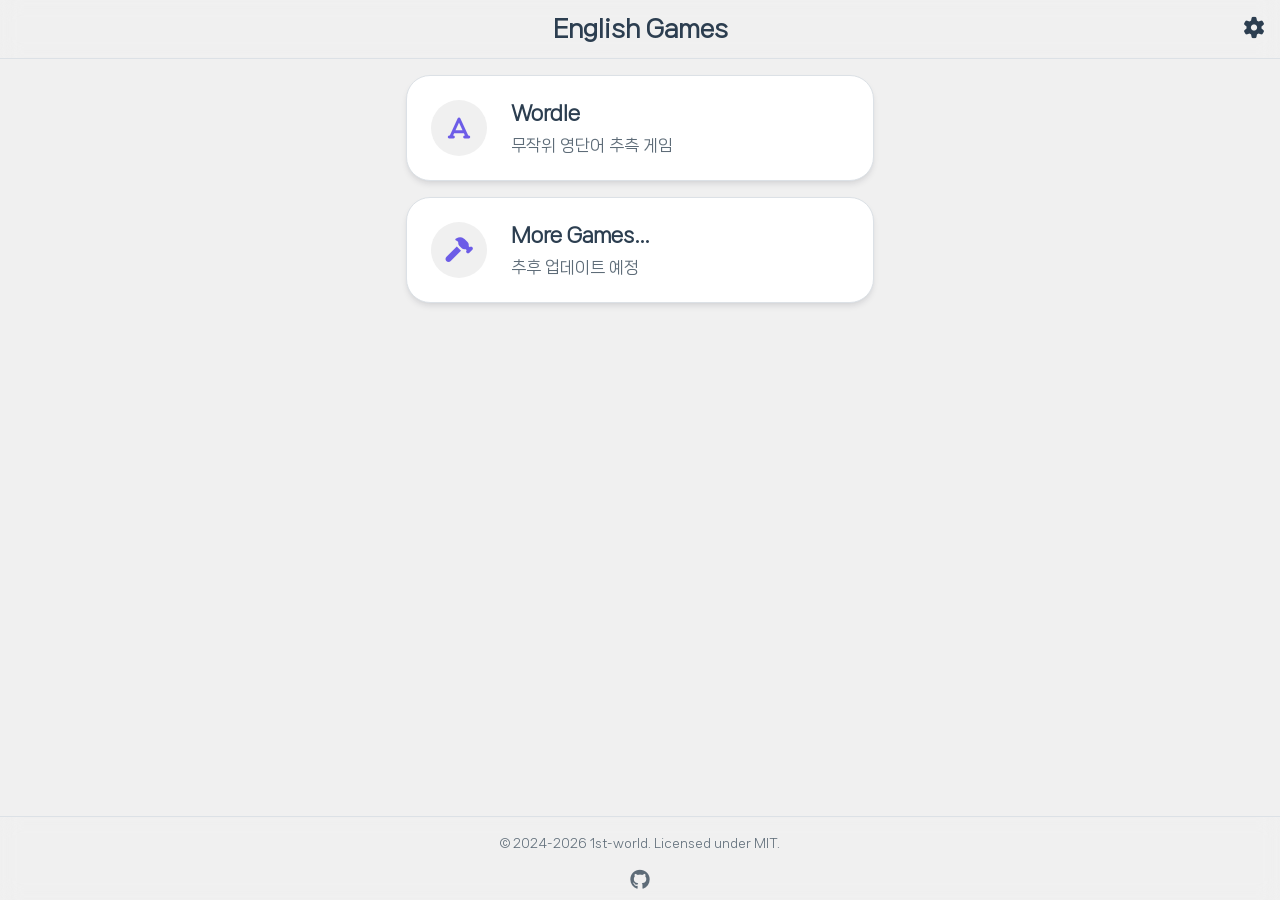
<file: index.html>
<!DOCTYPE html>
<html lang="ko">
<head>
    <meta charset="UTF-8">
    <meta name="description" content="Play English Games!">
    <meta name="viewport" content="width=device-width, initial-scale=1.0">
    <title>English Games</title>
    <link rel="icon" href="assets/favicon.png">
    <link rel="stylesheet" href="css/all.min.css">
    <link rel="stylesheet" href="css/common.css">
    <script type="module" src="js/common.js"></script>
</head>
<body>
    <header class="app-header">
        <div></div>
        <h1 class="header-title">English Games</h1>
        <button class="icon-btn" id="settings-btn" title="환경 설정">
            <i class="fa-solid fa-gear"></i>
        </button>
    </header>

    <div class="toast-msg"></div>

    <main class="main-container">
        <a href="games/wordle/">
            <div class="game-card">
                <div class="card-icon">
                    <i class="fa-solid fa-font"></i>
                </div>
                <div class="card-content">
                    <h2>Wordle</h2>
                    <p>무작위 영단어 추측 게임</p>
                </div>
            </div>
        </a>
        <a href="#" tabindex="-1">
            <div class="game-card disabled">
                <div class="card-icon">
                    <i class="fa-solid fa-hammer"></i>
                </div>
                <div class="card-content">
                    <h2>More Games…</h2>
                    <p>추후 업데이트 예정</p>
                </div>
            </div>
        </a>
    </main>

    <footer class="app-footer">
        <div class="footer-content">
            <p>&copy; 2024-2026 1st-world. <a href="https://github.com/1st-world/English-Games/blob/main/LICENSE" target="_blank" rel="noopener noreferrer" title="라이선스 전문">Licensed under MIT</a>.</p>
            <div class="social-links">
                <a href="https://github.com/1st-world/English-Games" target="_blank" rel="noopener noreferrer" title="GitHub"><i class="fa-brands fa-github"></i></a>
            </div>
        </div>
    </footer>

    <div class="dialog-overlay" id="settings-dialog">
        <div class="dialog-content">
            <h2>환경 설정</h2>
            <button class="dialog-close-btn" data-dialog-close title="닫기">
                <i class="fa-solid fa-xmark"></i>
            </button>

            <div class="settings-group">
                <div class="settings-item">
                    <label for="lang-select">언어 (Language)</label>
                    <div class="select-wrapper">
                        <select id="lang-select" disabled>
                            <option value="ko" selected>한국어</option>
                            <option value="en">English</option>
                        </select>
                        <span class="helper-text">현재 한국어만 지원합니다.</span>
                    </div>
                </div>

                <div class="settings-item">
                    <label>테마</label>
                    <div class="segmented-control" id="theme-control">
                        <input type="radio" name="theme" value="auto" id="theme-auto" checked>
                        <label for="theme-auto"><i class="fa-solid fa-laptop"></i>시스템 설정</label>

                        <input type="radio" name="theme" value="light" id="theme-light">
                        <label for="theme-light"><i class="fa-regular fa-sun"></i>밝게</label>

                        <input type="radio" name="theme" value="dark" id="theme-dark">
                        <label for="theme-dark"><i class="fa-solid fa-moon"></i>어둡게</label>
                    </div>
                </div>

                <div class="settings-item">
                    <div class="toggle-label-wrapper">
                        <label for="high-contrast-toggle">고대비 모드</label>
                        <span class="helper-text">색 구분이 어려운 분들을 위해 대비를 높입니다.</span>
                    </div>
                    <label class="toggle-switch">
                        <input type="checkbox" id="high-contrast-toggle">
                        <span class="slider"></span>
                    </label>
                </div>
            </div>
        </div>
    </div>
</body>
</html>
</file>
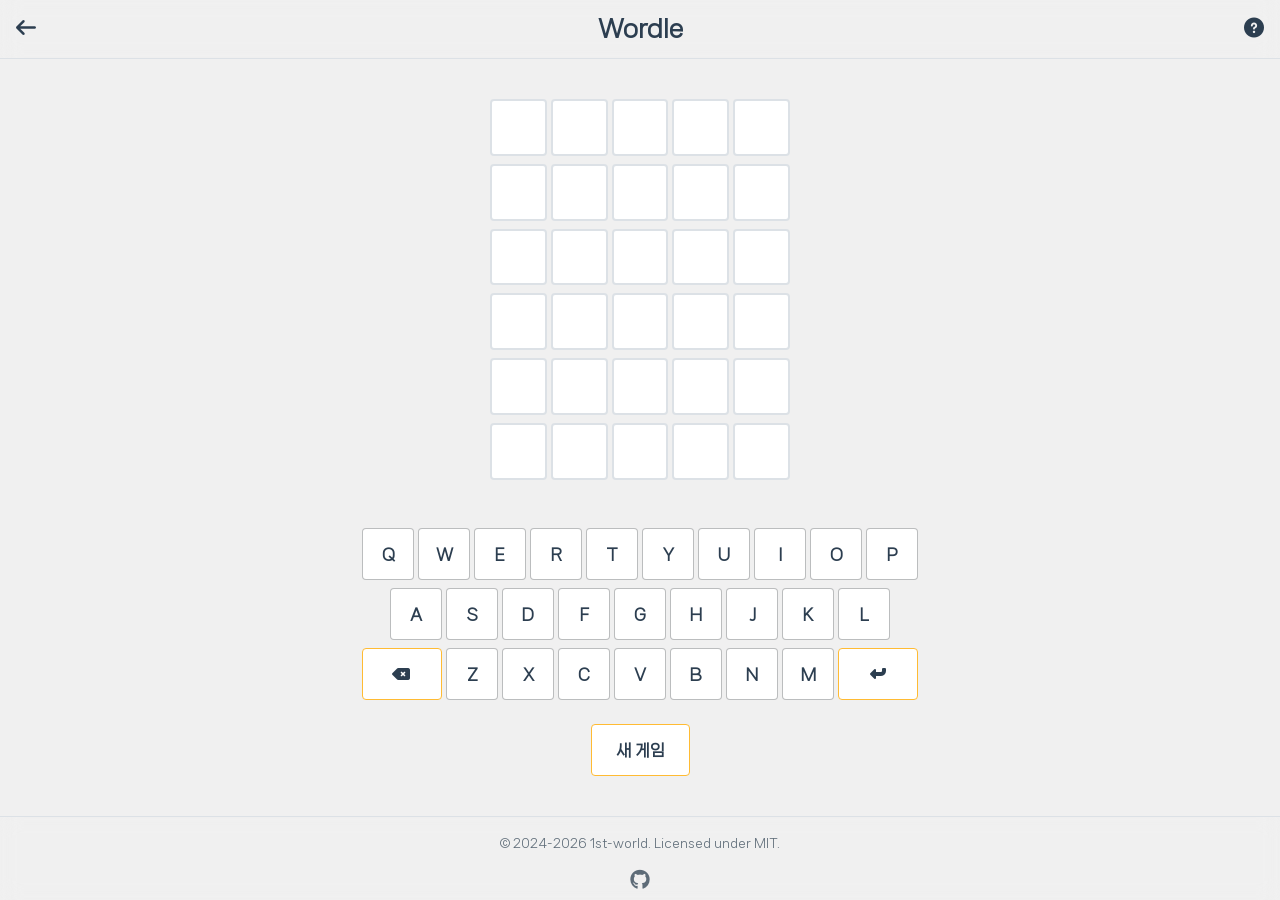
<file: games/wordle/index.html>
<!DOCTYPE html>
<html lang="ko">
<head>
    <meta charset="UTF-8">
    <meta name="description" content="Play Wordle Game! Guess the English word in 6 tries.">
    <meta name="viewport" content="width=device-width, initial-scale=1.0">
    <title>Wordle Game</title>
    <link rel="icon" href="../../assets/favicon.png">
    <link rel="stylesheet" href="../../css/all.min.css">
    <link rel="stylesheet" href="../../css/common.css">
    <link rel="stylesheet" href="style.css">
    <script type="module" src="../../js/common.js"></script>
    <script type="module" src="script.js"></script>
    <script src="../../js/confetti.browser.min.js" defer></script>
</head>
<body>
    <header class="app-header">
        <a href="../../index.html" class="icon-btn" title="로비로 돌아가기">
            <i class="fa-solid fa-arrow-left"></i>
        </a>
        <h1 class="header-title">Wordle</h1>
        <button class="icon-btn" id="help-btn" title="게임 방법">
            <i class="fa-solid fa-circle-question"></i>
        </button>
    </header>

    <div class="toast-msg"></div>

    <main id="game-container">
        <div id="word-grid" tabindex="0"></div>
        <div class="keyboard" id="keyboard">
            <div class="row">
              <button class="key" tabindex="-1" data-key="q">Q</button>
              <button class="key" tabindex="-1" data-key="w">W</button>
              <button class="key" tabindex="-1" data-key="e">E</button>
              <button class="key" tabindex="-1" data-key="r">R</button>
              <button class="key" tabindex="-1" data-key="t">T</button>
              <button class="key" tabindex="-1" data-key="y">Y</button>
              <button class="key" tabindex="-1" data-key="u">U</button>
              <button class="key" tabindex="-1" data-key="i">I</button>
              <button class="key" tabindex="-1" data-key="o">O</button>
              <button class="key" tabindex="-1" data-key="p">P</button>
            </div>
            <div class="row">
              <button class="key" tabindex="-1" data-key="a">A</button>
              <button class="key" tabindex="-1" data-key="s">S</button>
              <button class="key" tabindex="-1" data-key="d">D</button>
              <button class="key" tabindex="-1" data-key="f">F</button>
              <button class="key" tabindex="-1" data-key="g">G</button>
              <button class="key" tabindex="-1" data-key="h">H</button>
              <button class="key" tabindex="-1" data-key="j">J</button>
              <button class="key" tabindex="-1" data-key="k">K</button>
              <button class="key" tabindex="-1" data-key="l">L</button>
            </div>
            <div class="row">
              <button class="key special" tabindex="-1" data-key="Backspace"><i class="fa-solid fa-delete-left"></i></button>
              <button class="key" tabindex="-1" data-key="z">Z</button>
              <button class="key" tabindex="-1" data-key="x">X</button>
              <button class="key" tabindex="-1" data-key="c">C</button>
              <button class="key" tabindex="-1" data-key="v">V</button>
              <button class="key" tabindex="-1" data-key="b">B</button>
              <button class="key" tabindex="-1" data-key="n">N</button>
              <button class="key" tabindex="-1" data-key="m">M</button>
              <button class="key special" tabindex="-1" data-key="Enter"><i class="fa-solid fa-turn-down fa-rotate-90"></i></button>
            </div>
        </div>
        <button class="key special" id="new-game-btn">새 게임</button>
    </main>

    <footer class="app-footer">
        <div class="footer-content">
            <p>&copy; 2024-2026 1st-world. <a href="https://github.com/1st-world/English-Games/blob/main/LICENSE" target="_blank" rel="noopener noreferrer" title="라이선스 전문">Licensed under MIT</a>.</p>
            <div class="social-links">
                <a href="https://github.com/1st-world/English-Games" target="_blank" rel="noopener noreferrer" title="GitHub"><i class="fa-brands fa-github"></i></a>
            </div>
        </div>
    </footer>

    <div class="dialog-overlay" id="how2play-dialog">
        <div class="dialog-content">
            <h2 tabindex="-1">게임 방법</h2>
            <button class="dialog-close-btn" data-dialog-close title="닫기">
                <i class="fa-solid fa-xmark"></i>
            </button>
            <ul>
                <li>5글자의 영단어를 추측해야 합니다.</li>
                <li>추측한 단어의 정확성을 글자마다 색으로 표시:
                    <ul>
                        <li><span class="color-box" style="background-color: #6aaa64;"></span>녹색: 정확한 위치의 정확한 글자</li>
                        <li><span class="color-box" style="background-color: #c9b458;"></span>황색: 단어에 포함되지만 위치가 다른 글자</li>
                        <li><span class="color-box" style="background-color: #787c7e;"></span>회색: 단어에 포함되지 않는 글자</li>
                    </ul>
                </li>
                <li>단어 입력은 최대 6번까지 가능합니다.</li>
            </ul>
            <div class="dialog-footer">
                <i class="fa-solid fa-chevron-left dialog-nav-btn" tabindex="0" title="이전"></i>
                <div class="pagination-dots">
                    <div class="dot active"></div>
                </div>
                <i class="fa-solid fa-chevron-right dialog-nav-btn" tabindex="0" title="다음"></i>
            </div>
        </div>
    </div>

    <div class="dialog-overlay" id="result-dialog">
        <div class="dialog-content">
            <h2 id="result-title" tabindex="-1">결과</h2>
            <button class="dialog-close-btn" data-dialog-close title="닫기">
                <i class="fa-solid fa-xmark"></i>
            </button>
            <p id="result-msg"></p>
            <div class="answer-box">
                <span id="result-word"></span>
                <p id="result-definition"></p>
            </div>
            <div class="dialog-footer">
                <button class="key special full" id="share-challenge-btn">
                    <i class="fa-solid fa-share-from-square"></i> 도전장 공유하기
                </button>
                <button class="key special full" id="modal-new-game-btn">새 게임 시작</button>
            </div>
        </div>
    </div>
</body>
</html>
</file>
<file: css/common.css>
@font-face {
  font-style: normal;
  font-weight: normal;
  src: url("../assets/fonts/NanumSquareNeo-bRg.ttf") format("truetype");
  font-family: "NanumSquareNeo";
  font-display: swap;
}

:root {
  --bg-primary: #f0f0f0;
  --bg-surface: #ffffff;
  --text-primary: #2c3e50;
  --text-secondary: #5e6c78;

  --color-white: #ffffff;
  --color-high-contrast: #ffffff;
  --color-accent: #6c5ce7;
  --color-external-link: #0000ff;
  --color-error: #e74c3c;

  --border-color: #dce1e6;
  --overlay-bg: rgba(0, 0, 0, 0.5);

  --shadow-xs: 0 1px 2px 0 rgba(15, 23, 42, 0.05);
  --shadow-s: 0 4px 6px -1px rgba(15, 23, 42, 0.1), 0 2px 4px -2px rgba(15, 23, 42, 0.05);
  --shadow-m: 0 10px 15px -3px rgba(15, 23, 42, 0.1), 0 4px 6px -4px rgba(15, 23, 42, 0.05);
  --shadow-l: 0 20px 25px -5px rgba(15, 23, 42, 0.15), 0 8px 10px -6px rgba(15, 23, 42, 0.1);

  --max-width: 31.25rem;

  --z-index-toast-msg: 2000;
  --z-index-dialog: 1000;
  --z-index-app-header: 100;
}
:root[data-theme="dark"] {
  --bg-primary: #121212;
  --bg-surface: #272727;
  --text-primary: #ffffff;
  --text-secondary: #a6a6a6;

  --color-external-link: #87ceeb;
  --color-error: #ff6b6b;

  --border-color: #3a3a3c;
  --overlay-bg: rgba(0, 0, 0, 0.7);

  --shadow-xs: 0 1px 2px 0 rgba(0, 0, 0, 0.3);
  --shadow-s: 0 4px 6px -1px rgba(0, 0, 0, 0.4), 0 2px 4px -2px rgba(0, 0, 0, 0.2);
  --shadow-m: 0 10px 15px -3px rgba(0, 0, 0, 0.5), 0 4px 6px -4px rgba(0, 0, 0, 0.3);
  --shadow-l: 0 20px 25px -5px rgba(0, 0, 0, 0.7), 0 8px 10px -6px rgba(0, 0, 0, 0.5);
}
:root[data-high-contrast="true"] {
  --bg-primary: #000000;
  --bg-surface: #000000;
  --text-primary: #ffffff;
  --text-secondary: #ffff00;

  --color-high-contrast: #000000;
  --color-accent: #00ffff;
  --color-external-link: #00ffff;
  --color-error: #ff0000;

  --border-color: #ffffff;
  --overlay-bg: rgba(0, 0, 0, 0.85);

  --shadow-xs: none;
  --shadow-s: none;
  --shadow-m: 0 0 0 1px #ffffff;
  --shadow-l: 0 0 0 2px #ffffff;
}

[tabindex="-1"]:focus {
  outline: none;
}
:focus:not(:focus-visible) {
  outline: none;
}
:focus-visible {
  border-radius: 2px;
  outline: 3px solid var(--color-accent);
  outline-offset: 2px;
}

* {
  box-sizing: border-box;
}

body {
  display: flex;
  flex-direction: column;
  align-items: center;
  min-height: 100dvh;
  margin: 0;
  background-color: var(--bg-primary);
  color: var(--text-primary);
  font-family:
    "NanumSquareNeo",
    system-ui,
    -apple-system,
    BlinkMacSystemFont,
    "Segoe UI",
    Roboto,
    Oxygen,
    Ubuntu,
    Cantarell,
    "Open Sans",
    "Helvetica Neue",
    sans-serif;
  animation: zoomIn 0.4s ease-out;
  transition:
    background-color 0.4s,
    color 0.4s;
}
@keyframes zoomIn {
  from {
    transform: scale(0.98);
    opacity: 0;
  }
  to {
    transform: scale(1);
    opacity: 1;
  }
}

a {
  text-decoration: none;
  touch-action: manipulation;
}
button {
  font-family: inherit;
  cursor: pointer;
  touch-action: manipulation;
  user-select: none;
}

.app-header {
  display: grid;
  z-index: var(--z-index-app-header);
  position: sticky;
  top: 0;
  grid-template-columns: 1fr auto 1fr;
  align-items: center;
  width: 100%;
  margin-bottom: auto;
  padding: 1rem;
  border-bottom: 1px solid var(--border-color);
  backdrop-filter: blur(10px);
  user-select: none;
}
.app-header > :first-child {
  justify-self: start;
}
.app-header > :last-child {
  justify-self: end;
}
.header-title {
  margin: 0;
  font-weight: bold;
  font-size: 1.5rem;
}
.icon-btn {
  margin: -0.5rem;
  padding: 0.5rem;
  border: none;
  background: none;
  color: var(--text-primary);
  font-size: 1.25rem;
  transition: 0.2s;
}
.icon-btn:hover {
  color: var(--text-secondary);
}

.app-footer {
  width: 100%;
  margin-top: auto;
  padding: 0.5rem;
  border-top: 1px solid var(--border-color);
  backdrop-filter: blur(10px);
  color: var(--text-secondary);
  font-size: 0.75rem;
  text-align: center;
}
.footer-content {
  display: flex;
  flex-direction: column;
  align-items: center;
  gap: 0.5rem;
}
.footer-content a {
  color: inherit;
}
.footer-content a:hover {
  color: var(--color-external-link);
}
.social-links {
  display: flex;
  gap: 0.75rem;
}
.social-links a {
  color: var(--text-secondary);
  font-size: 1.25rem;
  transition: color 0.2s;
}
.social-links a:hover {
  color: var(--text-primary);
}

.main-container {
  display: flex;
  flex: 1;
  flex-direction: column;
  width: 100%;
  max-width: var(--max-width);
  padding: 1rem;
  gap: 1rem;
}
.main-container a {
  color: inherit;
}

.game-card {
  display: flex;
  align-items: center;
  padding: 1.5rem;
  gap: 1.5rem;
  border: 1px solid var(--border-color);
  border-radius: 1.5rem;
  background-color: var(--bg-surface);
  box-shadow: var(--shadow-s);
  text-align: left;
  transition: 0.2s;
  user-select: none;
}
.game-card:hover {
  transform: scale(1.05);
  border-color: var(--color-accent);
  box-shadow: var(--shadow-m);
}
.game-card.disabled {
  cursor: default;
}
.game-card.disabled:hover {
  transform: none;
  border-color: var(--border-color);
  box-shadow: var(--shadow-s);
}
.card-icon {
  display: flex;
  flex-shrink: 0;
  align-items: center;
  justify-content: center;
  width: 3.5rem;
  height: 3.5rem;
  border-radius: 50%;
  background-color: var(--bg-primary);
  color: var(--color-accent);
  font-size: 1.5rem;
}
.card-content h2 {
  margin: 0 0 0.75rem 0;
  font-size: 1.25rem;
}
.card-content p {
  margin: 0;
  color: var(--text-secondary);
}

.toast-msg {
  display: flex;
  z-index: var(--z-index-toast-msg);
  position: fixed;
  top: 10%;
  right: 0;
  left: 0;
  align-items: center;
  justify-content: center;
  width: fit-content;
  max-width: min(20rem, 100vw);
  margin: 0 auto;
  padding: 0.75rem 1.25rem;
  gap: 0.5rem;
  transform: translateY(-20px);
  border-radius: 2rem;
  background-color: var(--text-primary);
  box-shadow: var(--shadow-l);
  color: var(--bg-surface);
  font-weight: bold;
  font-size: 1rem;
  text-align: center;
  opacity: 0;
  pointer-events: none;
  transition:
    opacity 0.3s ease,
    transform 0.3s cubic-bezier(0.18, 0.88, 0.32, 1.28),
    background-color 0.3s;
}
.toast-msg.error {
  background-color: var(--color-error);
  color: var(--color-white);
}
.toast-msg.show {
  transform: translateY(0);
  opacity: 1;
}

.dialog-overlay {
  display: flex;
  visibility: hidden;
  z-index: var(--z-index-dialog);
  position: fixed;
  top: 0;
  right: 0;
  bottom: 0;
  left: 0;
  align-items: center;
  justify-content: center;
  backdrop-filter: blur(2px);
  background-color: var(--overlay-bg);
  opacity: 0;
  transition: 0.2s;
}
.dialog-overlay.open {
  visibility: visible;
  opacity: 1;
}
.dialog-content {
  position: relative;
  width: 100%;
  max-width: var(--max-width);
  padding: 2rem;
  border-radius: 1rem;
  background-color: var(--bg-surface);
  box-shadow: var(--shadow-l);
  color: var(--text-primary);
}
.dialog-content h2 {
  margin: 0 0 2rem 0;
  color: var(--text-primary);
}
.dialog-content ul {
  padding-left: 1.25rem;
}
.dialog-content li {
  margin: 1rem 0;
}
.dialog-close-btn {
  position: absolute;
  top: 2rem;
  right: 2rem;
  padding: 0;
  border: none;
  background: none;
  color: var(--text-secondary);
  font-size: 1.5rem;
  cursor: pointer;
  transition: 0.2s;
}
.dialog-close-btn:hover {
  transform: rotate(90deg);
  color: var(--text-primary);
}
.dialog-footer {
  display: flex;
  align-items: center;
  justify-content: space-between;
  margin-top: 2rem;
  padding-top: 1rem;
  border-top: 1px solid var(--border-color);
}
.dialog-nav-btn {
  margin: -0.5rem;
  padding: 0.5rem;
  color: var(--text-secondary);
  font-size: 1.25rem;
  cursor: pointer;
  transition: 0.2s;
}
.dialog-nav-btn:hover {
  color: var(--text-primary);
}
.pagination-dots {
  display: flex;
  gap: 0.5rem;
}
.dot {
  width: 0.5rem;
  height: 0.5rem;
  border-radius: 50%;
  background-color: var(--border-color);
  cursor: pointer;
}
.dot.active {
  background-color: var(--color-accent);
}

.settings-group {
  display: flex;
  flex-direction: column;
  gap: 1.5rem;
  user-select: none;
}
.settings-item {
  display: flex;
  flex-direction: column;
  gap: 0.5rem;
}
.settings-item > label {
  font-weight: bold;
  font-size: 1rem;
}
.helper-text {
  color: var(--text-secondary);
  font-size: 0.75rem;
}

.select-wrapper select {
  width: 100%;
  padding: 0.5rem;
  border: 1px solid var(--border-color);
  border-radius: 0.5rem;
  background-color: var(--bg-surface);
  color: var(--text-primary);
  font-size: 1rem;
}
.select-wrapper select:disabled {
  background-color: var(--bg-primary);
  cursor: not-allowed;
  opacity: 0.6;
}

.segmented-control {
  display: flex;
  width: 100%;
  padding: 0.25rem;
  border: 1px solid var(--border-color);
  border-radius: 0.5rem;
  background-color: var(--bg-primary);
}
.segmented-control input[type="radio"] {
  position: absolute;
  opacity: 0;
}
.segmented-control label {
  display: flex;
  flex: 1;
  align-items: center;
  justify-content: center;
  padding: 0.5rem;
  gap: 0.25rem;
  border-radius: 0.25rem;
  color: var(--text-secondary);
  font-size: 0.9rem;
  text-align: center;
  cursor: pointer;
  transition: 0.2s ease;
  user-select: none;
}
.segmented-control input[type="radio"]:checked + label {
  background-color: var(--bg-surface);
  box-shadow: var(--shadow-xs);
  color: var(--text-primary);
  font-weight: bold;
}
.segmented-control input[type="radio"]:focus-visible + label {
  outline: 3px solid var(--color-accent);
}

.toggle-label-wrapper {
  display: flex;
  align-items: baseline;
  justify-content: space-between;
  gap: 1rem;
}
.toggle-label-wrapper .helper-text {
  text-align: right;
}
.toggle-switch {
  display: inline-block;
  position: relative;
  width: 3.25rem;
  height: 1.75rem;
}
.toggle-switch input {
  width: 0;
  height: 0;
  opacity: 0;
}
.toggle-switch input:focus-visible + .slider {
  outline: 3px solid var(--color-accent);
  outline-offset: 2px;
}
.slider {
  position: absolute;
  top: 0;
  right: 0;
  bottom: 0;
  left: 0;
  border-radius: 1.75rem;
  background-color: var(--border-color);
  cursor: pointer;
  transition: 0.4s;
}
.slider:before {
  position: absolute;
  bottom: 0.25rem;
  left: 0.25rem;
  width: 1.25rem;
  height: 1.25rem;
  border-radius: 50%;
  background-color: var(--color-high-contrast);
  content: "";
  transition: 0.4s;
}
input:checked + .slider {
  background-color: var(--color-accent);
}
input:checked + .slider:before {
  transform: translateX(1.5rem);
}
</file>
<file: games/wordle/style.css>
:root {
  --color-correct: #6aaa64;
  --color-present: #c9b458;
  --color-absent: #787c7e;
  --color-special: #ffbb33;
}
:root[data-high-contrast="true"] {
  --color-correct: #69f0ae;
  --color-present: #ffd740;
  --color-absent: #bdbdbd;
}

.dialog-content .color-box {
  display: inline-block;
  width: 1.25rem;
  height: 1.25rem;
  margin-right: 0.5rem;
  border-radius: 0.25rem;
  vertical-align: middle;
}

#game-container {
  display: flex;
  flex: 1;
  flex-direction: column;
  align-items: center;
  width: 100%;
  margin: 0 auto;
  padding: 1rem 0.5rem;
  overflow-x: hidden;
}

#word-grid {
  display: grid;
  grid-template-rows: repeat(var(--max-guesses, 6), 1fr);
  grid-template-columns: repeat(var(--word-length, 5), 1fr);
  width: 100%;
  max-width: min(calc(var(--word-length, 5) * 3.75rem), 100%);
  margin: auto;
  gap: 0.5rem 0.25rem;
  transform-style: preserve-3d;
  outline: none;
}
.letter-box {
  display: flex;
  align-items: center;
  justify-content: center;
  aspect-ratio: 1 / 1;
  width: 100%;
  border: 2px solid var(--border-color);
  border-radius: 0.25rem;
  background-color: var(--bg-surface);
  color: var(--text-primary);
  font-weight: bold;
  font-size: min(calc((100vw - 3rem) / var(--word-length, 5) * 0.5), 1.5rem);
  transition: 0.2s;
}
.letter-box[data-status="filled"] {
  border-color: var(--text-secondary);
}
.letter-box.reset-flip {
  transition: none !important;
}

.state-correct {
  border-color: var(--color-correct) !important;
  background-color: var(--color-correct) !important;
  color: var(--color-high-contrast) !important;
}
.state-present {
  border-color: var(--color-present) !important;
  background-color: var(--color-present) !important;
  color: var(--color-high-contrast) !important;
}
.state-absent {
  border-color: var(--color-absent) !important;
  background-color: var(--color-absent) !important;
  color: var(--color-high-contrast) !important;
}

.keyboard {
  display: flex;
  flex-direction: column;
  width: 100%;
  margin: 1.5rem auto;
  gap: 0.5rem;
}
.row {
  display: flex;
  justify-content: center;
  width: 100%;
  gap: 0.25rem;
}
.key {
  display: flex;
  align-items: center;
  justify-content: center;
  width: calc((100% - 2.25rem) / 10);
  max-width: 3.25rem;
  height: 3.25rem;
  border: 1px solid color-mix(in srgb, var(--color-absent), transparent 50%);
  border-radius: 0.25rem;
  background-color: var(--bg-surface);
  color: var(--text-primary);
  font-weight: bold;
  font-size: min(3.5vw, 1rem);
  transition: 0.2s;
}
.key:hover {
  background-color: color-mix(in srgb, var(--bg-surface), transparent 25%);
}
.key:active {
  transform: scale(0.95);
  border-color: var(--color-absent);
}
.key.special {
  width: calc((100% - 2.25rem) / 10 * 1.5);
  max-width: 5rem;
  border-color: var(--color-special);
}
.key.special:active {
  border-color: var(--color-special);
}
.key.special.full {
  justify-content: center;
  width: 100%;
  max-width: none;
  padding: 0.75rem;
  gap: 0.5rem;
  font-size: 1rem;
}
.key.special.full:hover {
  background-color: color-mix(in srgb, var(--color-special), transparent 50%);
}

.answer-box {
  margin: 1.5rem 0;
  padding: 1rem;
  border: 1px solid var(--border-color);
  border-radius: 0.5rem;
  background-color: var(--bg-surface);
}
#result-msg {
  line-height: 150%;
}
#result-word {
  display: block;
  margin-bottom: 0.5rem;
  color: var(--color-correct);
  font-weight: bold;
  font-size: 2rem;
  letter-spacing: 0.25rem;
  text-align: center;
}
#result-definition {
  margin: 0;
  color: var(--text-secondary);
  line-height: 150%;
  text-align: center;
}
#result-definition a,
#result-definition a:visited {
  color: var(--color-external-link);
}
#result-dialog .dialog-footer {
  display: flex;
  flex-direction: column;
  width: 100%;
  margin-top: 1rem;
  gap: 0.75rem;
}

#new-game-btn {
  width: auto;
  max-width: none;
  margin: 0 auto auto;
  padding: 1rem 1.5rem;
  font-size: 1rem;
}
#new-game-btn:disabled {
  background-color: color-mix(in srgb, var(--bg-surface), transparent 50%);
  cursor: default;
}

@keyframes pop {
  0% {
    transform: scale(1);
  }
  50% {
    transform: scale(1.1);
  }
  100% {
    transform: scale(1);
  }
}
.pop {
  animation: pop 0.1s ease-in-out;
}

@keyframes intro-pop {
  0% {
    transform: scale(0);
    opacity: 0;
  }
  70% {
    transform: scale(1.1);
  }
  100% {
    transform: scale(1);
    opacity: 1;
  }
}
.intro-pop {
  animation: intro-pop 0.4s cubic-bezier(0.175, 0.885, 0.32, 1.275) backwards;
}

@keyframes reset-flip {
  0% {
    transform: rotateX(0deg);
  }
  50% {
    transform: rotateX(-90deg);
  }
  100% {
    transform: rotateX(0deg);
  }
}
.reset-flip {
  animation: reset-flip 0.5s ease-in-out;
}

@keyframes shake {
  10%,
  90% {
    transform: translateX(-1px);
  }
  20%,
  80% {
    transform: translateX(2px);
  }
  30%,
  50%,
  70% {
    transform: translateX(-4px);
  }
  40%,
  60% {
    transform: translateX(4px);
  }
}
.shake {
  animation: shake 0.5s !important;
}
</file>
